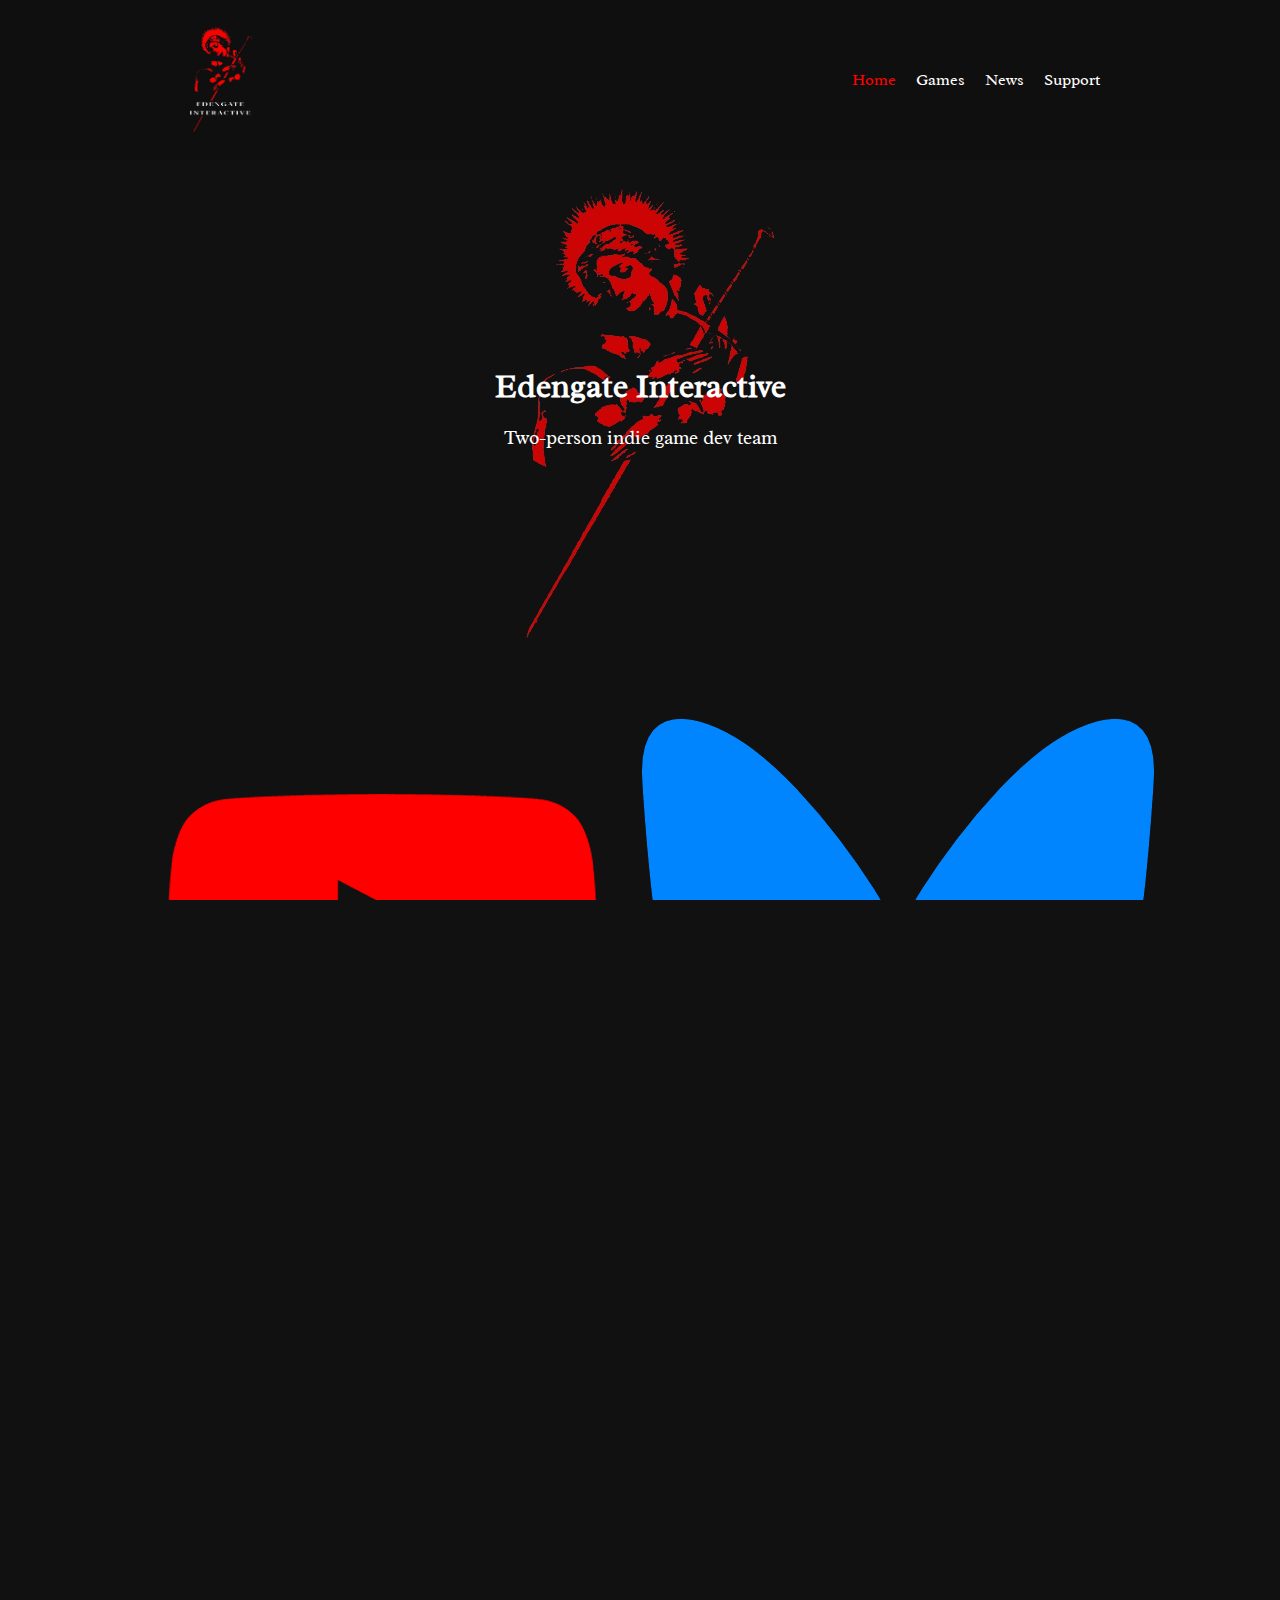
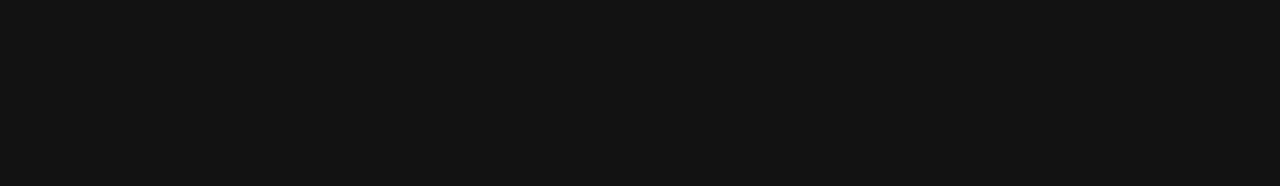
<file: index.html>
<!DOCTYPE html>
<html lang="en">
<head>
<meta charset="UTF-8">
<meta name="viewport" content="width=device-width, initial-scale=1.0">
<title>Edengate Interactive | Home</title>
<link rel="stylesheet" type="text/css" href="style.css">
</head>
<body>
<header>
    <nav>
        <div class="logo">
            <a href="index.html"><img src="images/Edengate_InteractiveNBG.png" alt="Edengate Interactive"></a>
        </div>
        <ul class="nav-links">
            <li><a href="index.html" class="active">Home</a></li>
            <li><a href="games.html">Games</a></li>
            <li><a href="news.html">News</a></li>
            <li><a href="support.html">Support</a></li>
        </ul>
    </nav>
</header>
<main>
    <section class="featured-news">
    <div class="featured-news-background">
        <img src="images/Edengate_Interactive_LogoNBG.png" alt="Edengate Interactive">
    </div>
    <div class="featured-news-content">
        <h2>Edengate Interactive</h2>
        <p>Two-person indie game dev team</p>
        <!-- <a href="full-news-article.html" class="read-more">Read More</a> -->
    </div>
</section>
</main>
<footer>
    <div class="footer-content">
        <div class="social-links">
            <a href="https://youtube.com/@EdengateInteractive" target="_blank" class="social-button youtube">
                <img src="images/youtube-icon.png" alt="YouTube">
            </a>
            <a href="https://bsky.app/profile/edengateint.bsky.social" target="_blank" class="social-button bluesky">
                <img src="images/bluesky-icon.png" alt="Bluesky">
            </a>
            <a href="https://discord.gg/nX4H3w7ZZ5" target="_blank" class="social-button discord">
                <img src="images/discord-icon.png" alt="Discord">
            </a>
        </div>
        <p>&copy; 2024 Edengate Interactive | All Rights Reserved</p>
    </div>
</footer>
</body>
</html>
</file>
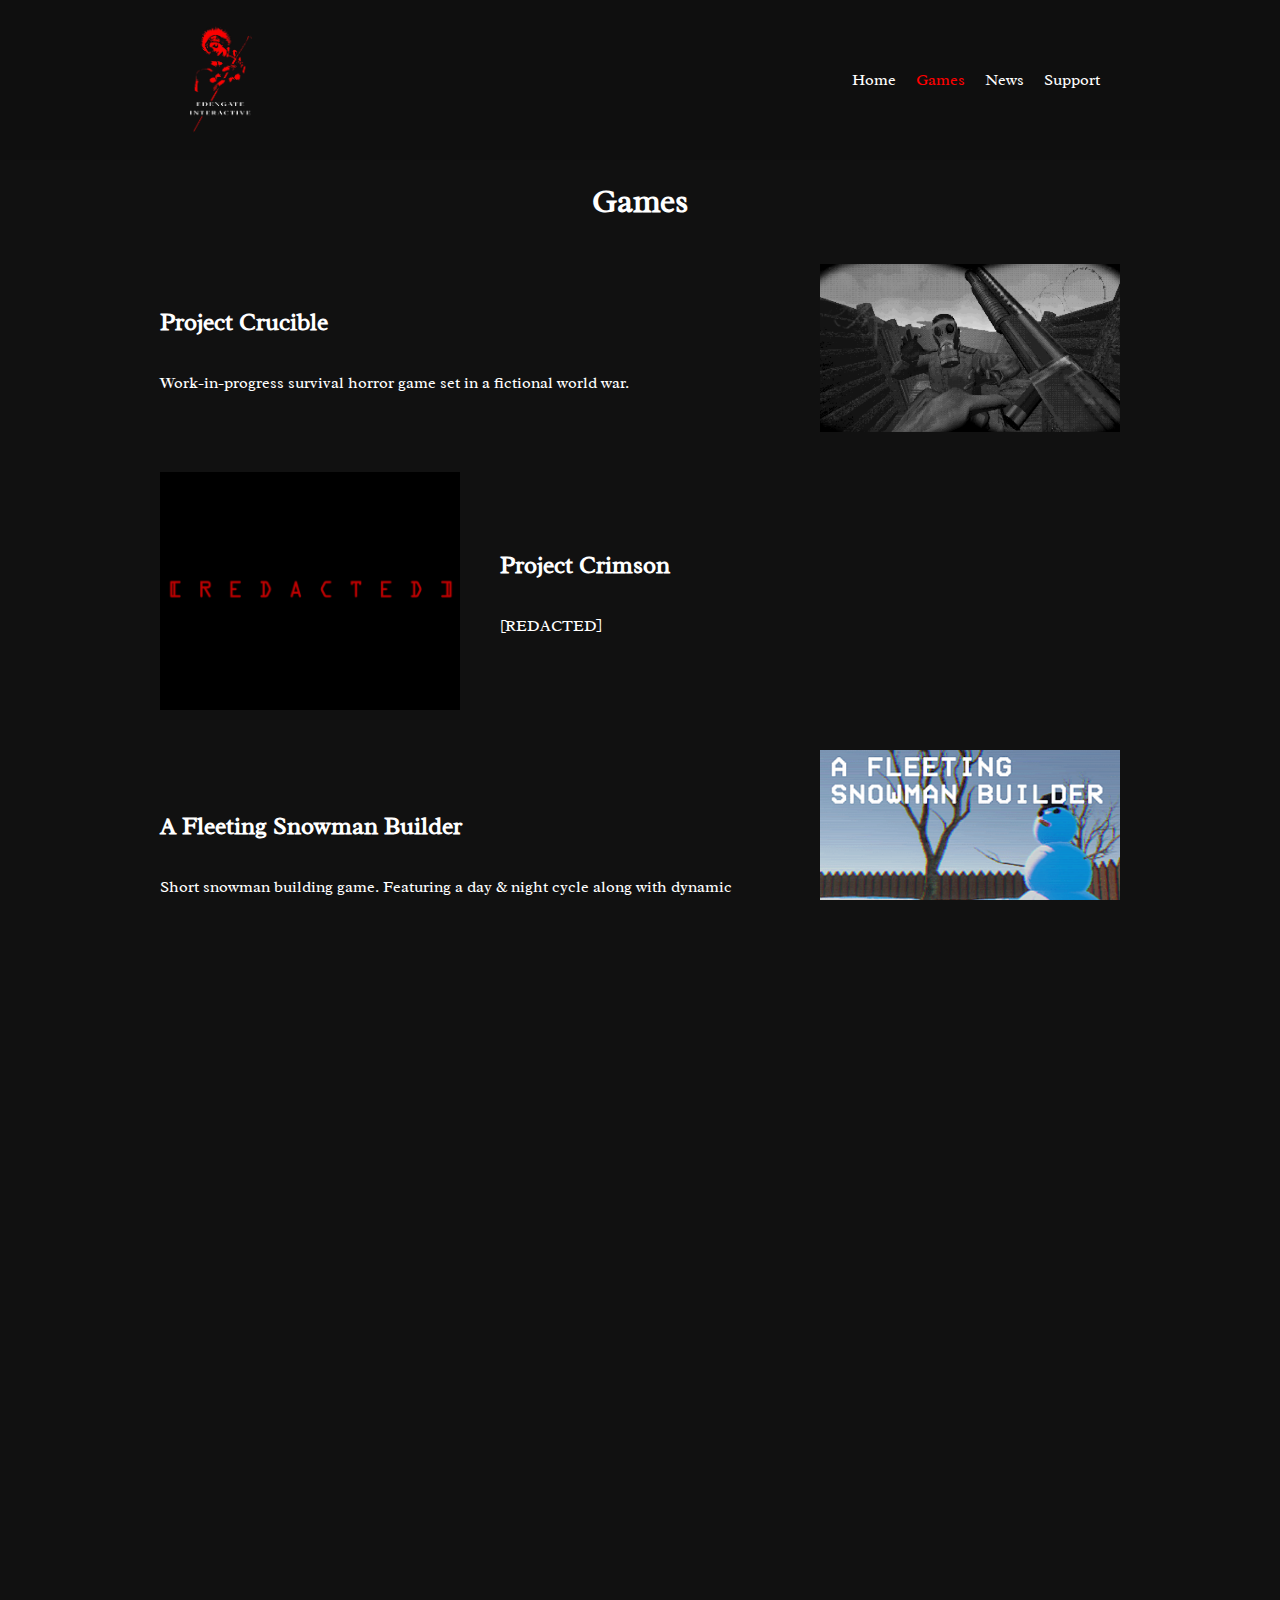
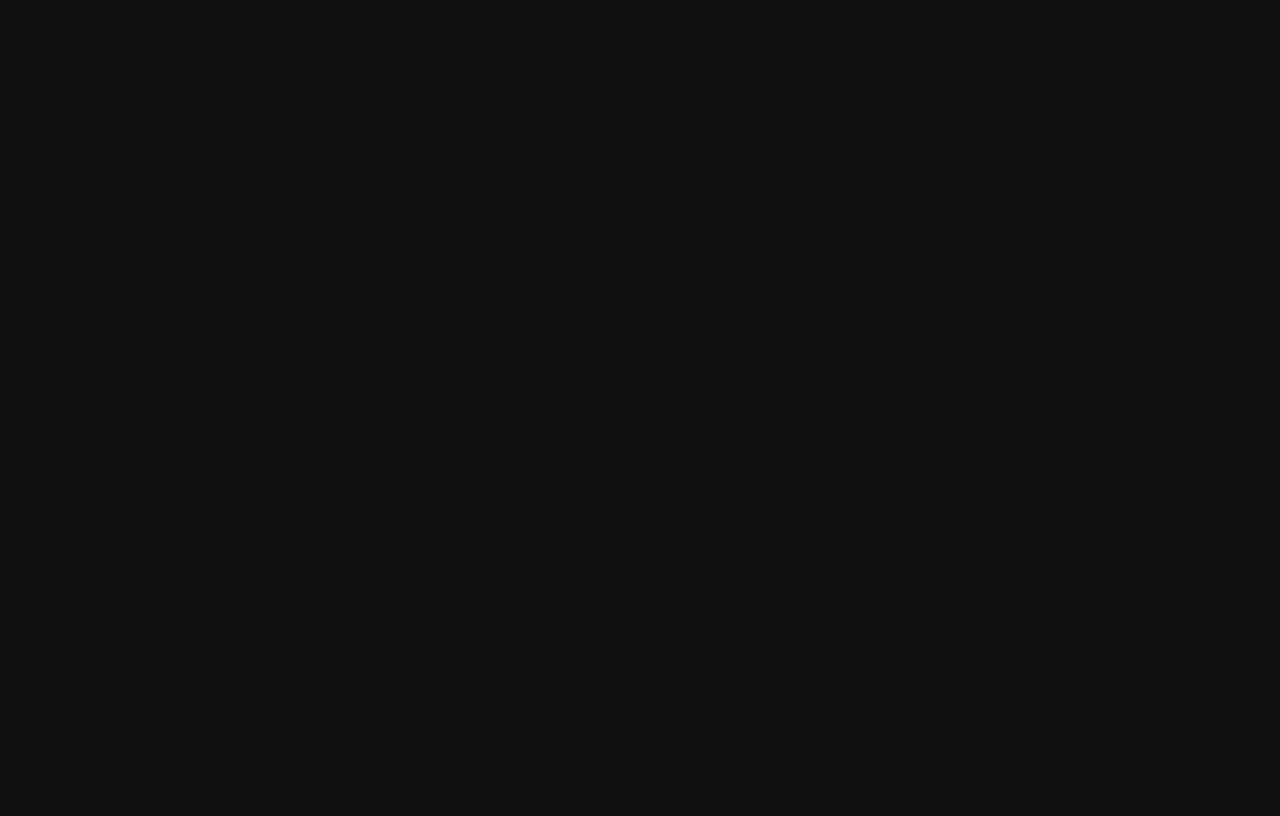
<file: games.html>
<!DOCTYPE html>
<html lang="en">
<head>
<meta charset="UTF-8">
<meta name="viewport" content="width=device-width, initial-scale=1.0">
<title>Edengate Interactive | Games</title>
<link rel="stylesheet" type="text/css" href="style.css">
</head>
<body>
<header>
    <nav>
        <div class="logo">
            <a href="index.html"><img src="images/Edengate_InteractiveNBG.png" alt="Edengate Interactive"></a>
        </div>
        <ul class="nav-links">
            <li><a href="index.html">Home</a></li>
            <li><a href="games.html" class="active">Games</a></li>
            <li><a href="news.html">News</a></li>
            <li><a href="support.html">Support</a></li>
        </ul>
    </nav>
</header>
<main>
    <div class="content">
        <h1>Games</h1>
        <section class="game-section right-layout" onclick="window.location='https://www.youtube.com/watch?v=LKf479qDXn4'">
        <div class="game-info">
            <h2>Project Crucible</h2>
            <p>Work-in-progress survival horror game set in a fictional world war.</p>
        </div>
        <img src="images/Project Crucible Devlog/ProjectCrucibleDevlog1Thumbnail.png" alt="Project Crucible">
        </section>
        <section class="game-section left-layout" onclick="handleAccessDeniedProjectCrimson()">
        <img src="images/Redacted.png" alt="Redacted">
        <div class="game-info">
            <h2>Project Crimson</h2>
            <p>[REDACTED]</p>
        </div>
        </section>
        <section class="game-section right-layout" onclick="window.location='https://mentats.itch.io/a-fleeting-snowman-builder'">
        <div class="game-info">
            <h2>A Fleeting Snowman Builder</h2>
            <p>Short snowman building game. Featuring a day & night cycle along with dynamic weather that changes each play-through.</p>
        </div>
        <img src="images/AFSB.png" alt="A Fleeting Snowman Builder">
        </section>
        <section class="game-section left-layout" onclick="window.location='https://mentats.itch.io/homesick'">
        <img src="images/Homesick.png" alt="Homesick">
        <div class="game-info">
            <h2>Homesick</h2>
            <p>Short horror game that was developed and submitted for Itch.io Scream Game Jam 2023.</p>
        </div>
        </section>
    </div>
</main>
<div id="footer-container"></div>
<script>
    fetch("footer.html")
    .then(response => response.text())
    .then(data => document.getElementById("footer-container").innerHTML = data);
</script>
    <script src="js/games.js"></script>
</body>
</html>
</file>
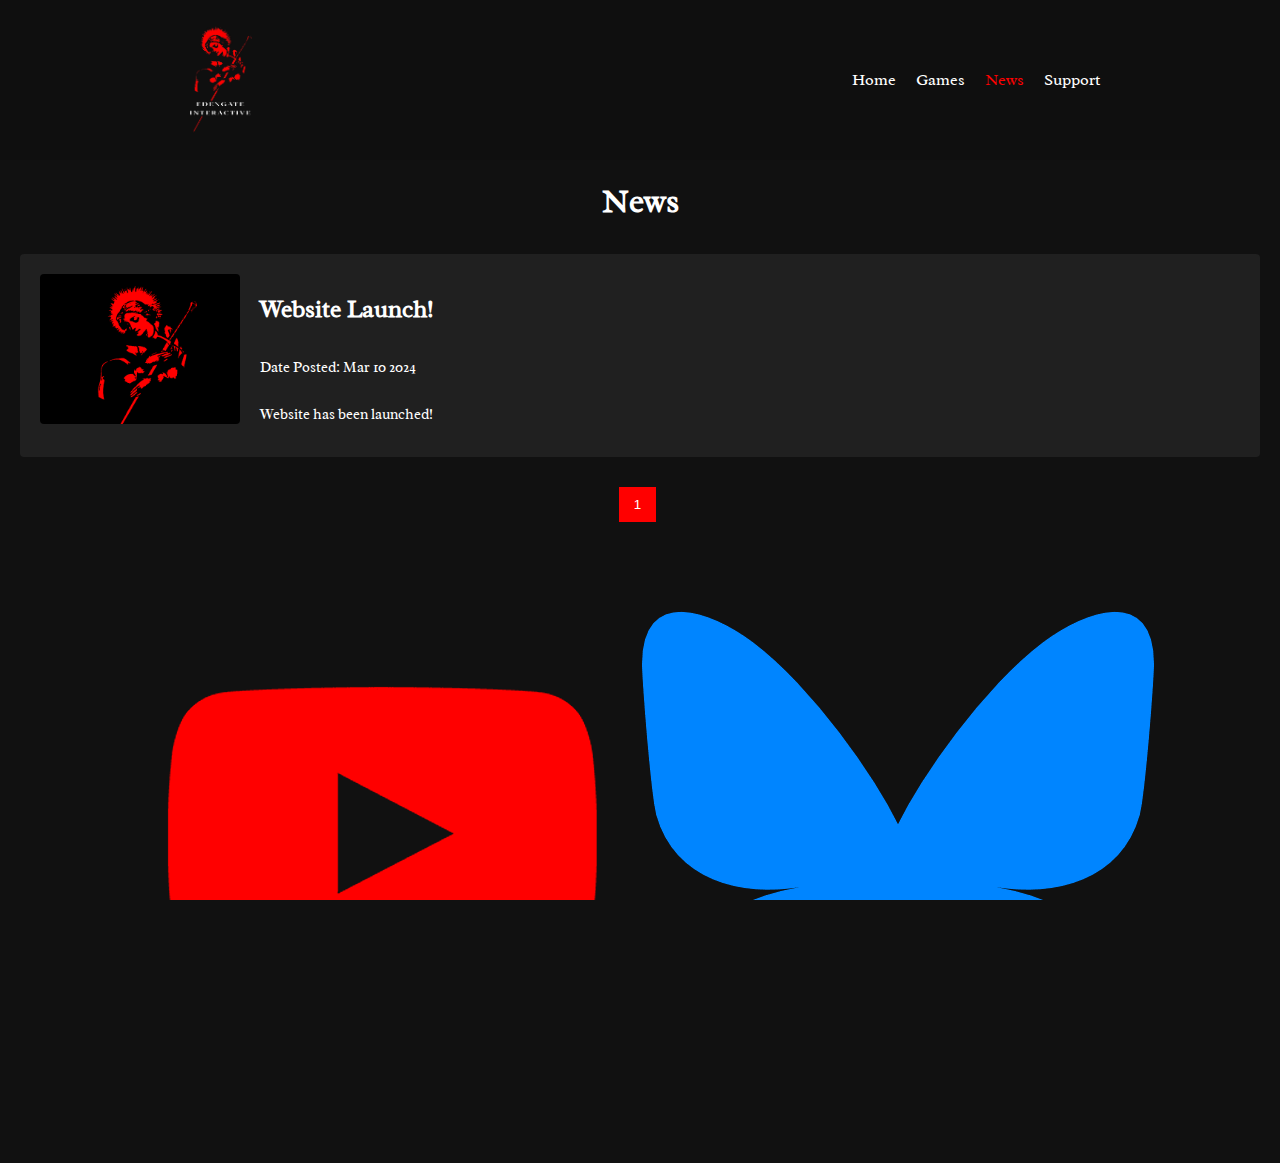
<file: news.html>
<!DOCTYPE html>
<html lang="en">
<head>
<meta charset="UTF-8">
<meta name="viewport" content="width=device-width, initial-scale=1.0">
<title>Edengate Interactive | News</title>
<link rel="stylesheet" type="text/css" href="style.css">
</head>
<body>
<header>
    <nav>
        <div class="logo">
            <a href="index.html"><img src="images/Edengate_InteractiveNBG.png" alt="Edengate Interactive"></a>
        </div>
        <ul class="nav-links">
            <li><a href="index.html">Home</a></li>
            <li><a href="games.html">Games</a></li>
            <li><a href="news.html" class="active">News</a></li>
            <li><a href="support.html">Support</a></li>
        </ul>
    </nav>
</header>
<main>
    <div class="content">
        <h1>News</h1>
        <div id="posts-container" class="posts-container"></div>
        <div id="pagination"></div>
    </div>
</main>
<footer>
    <div class="footer-content">
        <div class="social-links">
            <a href="https://youtube.com/@EdengateInteractive" target="_blank" class="social-button youtube">
                <img src="images/youtube-icon.png" alt="YouTube">
            </a>
            <a href="https://bsky.app/profile/edengateint.bsky.social" target="_blank" class="social-button bluesky">
                <img src="images/bluesky-icon.png" alt="Bluesky">
            </a>
        </div>
        <p>&copy; 2024 Edengate Interactive | All Rights Reserved</p>
    </div>
</footer>
    <script src="js/newspost.js"></script>
</body>
</html>
</file>
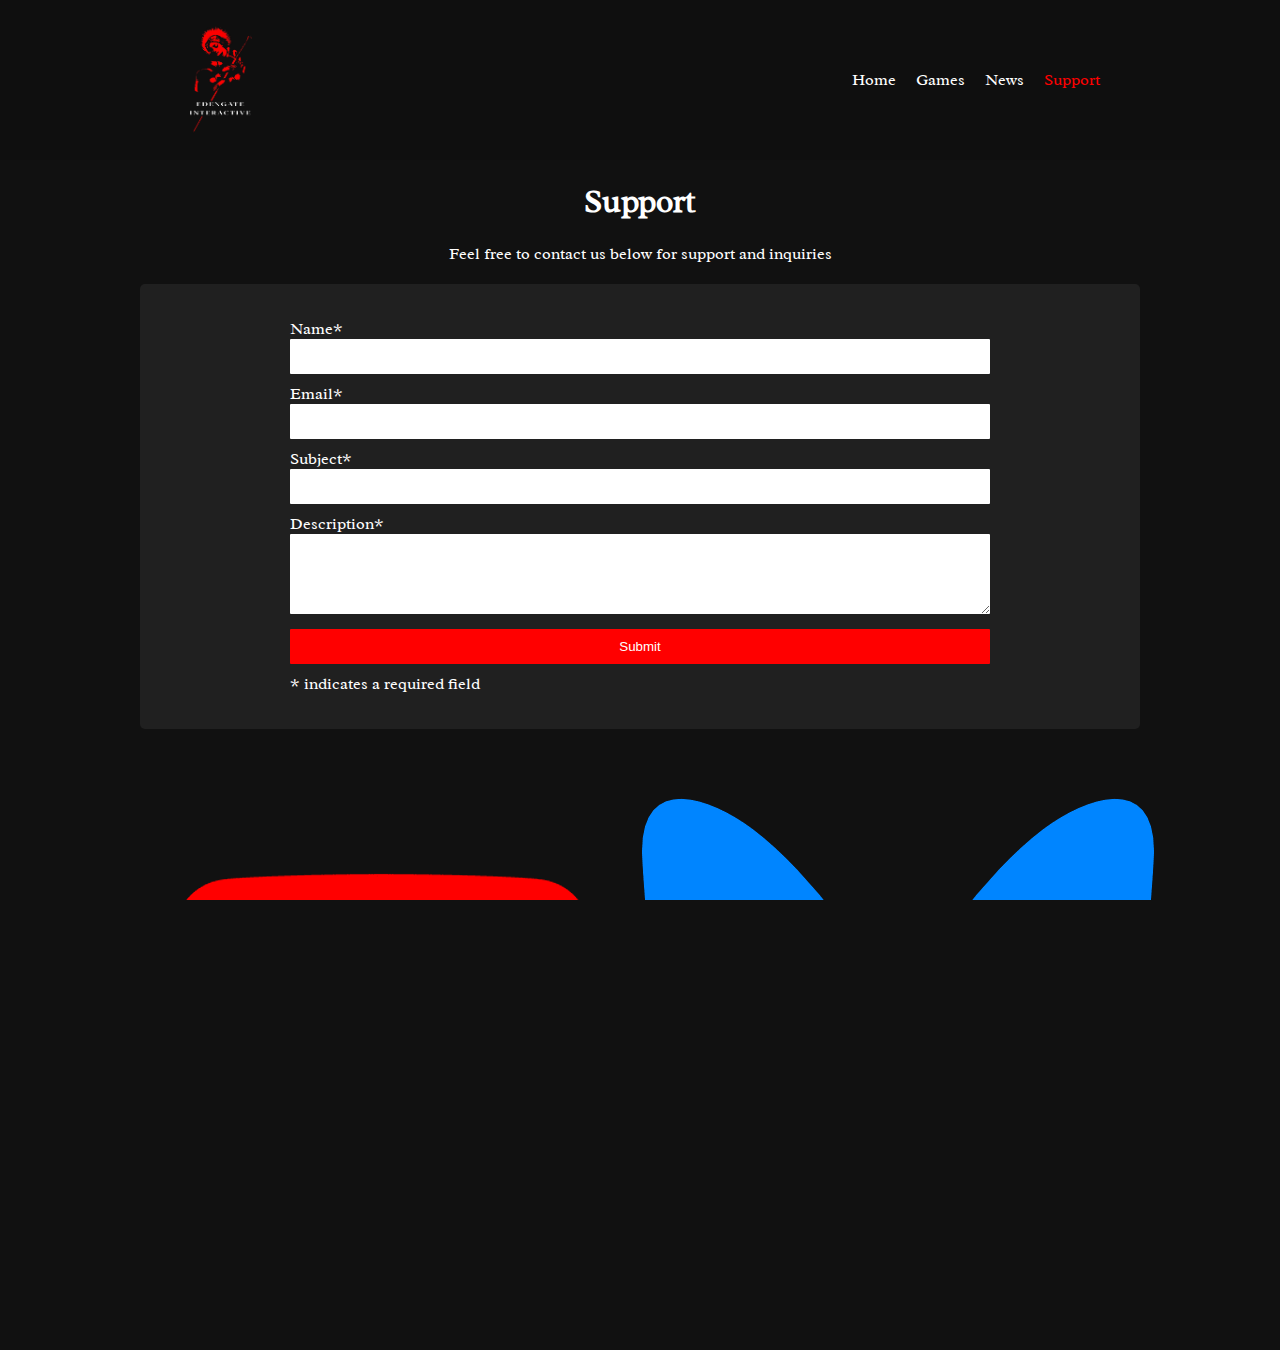
<file: support.html>
<!DOCTYPE html>
<html lang="en">
<head>
<meta charset="UTF-8">
<meta name="viewport" content="width=device-width, initial-scale=1.0">
<title>Edengate Interactive | Support</title>
<link rel="stylesheet" type="text/css" href="style.css">
</head>
<body>
<header>
    <nav>
        <div class="logo">
            <a href="index.html"><img src="images/Edengate_InteractiveNBG.png" alt="Edengate Interactive"></a>
        </div>
        <ul class="nav-links">
            <li><a href="index.html">Home</a></li>
            <li><a href="games.html">Games</a></li>
            <li><a href="news.html">News</a></li>
            <li><a href="support.html" class="active">Support</a></li>
        </ul>
    </nav>
</header>
<main>
    <div class="content">
        <h1>Support</h1>
        <p>Feel free to contact us below for support and inquiries</p>
    </div>
    <div class="form-container">
        <form action="https://formspree.io/f/mgvebqky" method="post">
            <label for="name">Name*</label><br>
            <input type="text" id="name" name="name" required><br>
            
            <label for="email">Email*</label><br>
            <input type="email" id="email" name="email" required><br>
            
            <label for="subject">Subject*</label><br>
            <input type="text" id="subject" name="subject" required><br>
            
            <label for="description">Description*</label><br>
            <textarea id="description" name="description" rows="4" required></textarea><br>
            
            <input type="submit" value="Submit">
            <div class="required-label">* indicates a required field</div>
        </form>
    </div>
</main>
<footer>
    <div class="footer-content">
        <div class="social-links">
            <a href="https://youtube.com/@EdengateInteractive" target="_blank" class="social-button youtube">
                <img src="images/youtube-icon.png" alt="YouTube">
            </a>
            <a href="https://bsky.app/profile/edengateint.bsky.social" target="_blank" class="social-button bluesky">
                <img src="images/bluesky-icon.png" alt="Bluesky">
            </a>
        </div>
        <p>&copy; 2024 Edengate Interactive | All Rights Reserved</p>
    </div>
</footer>
</body>
</html>
</file>
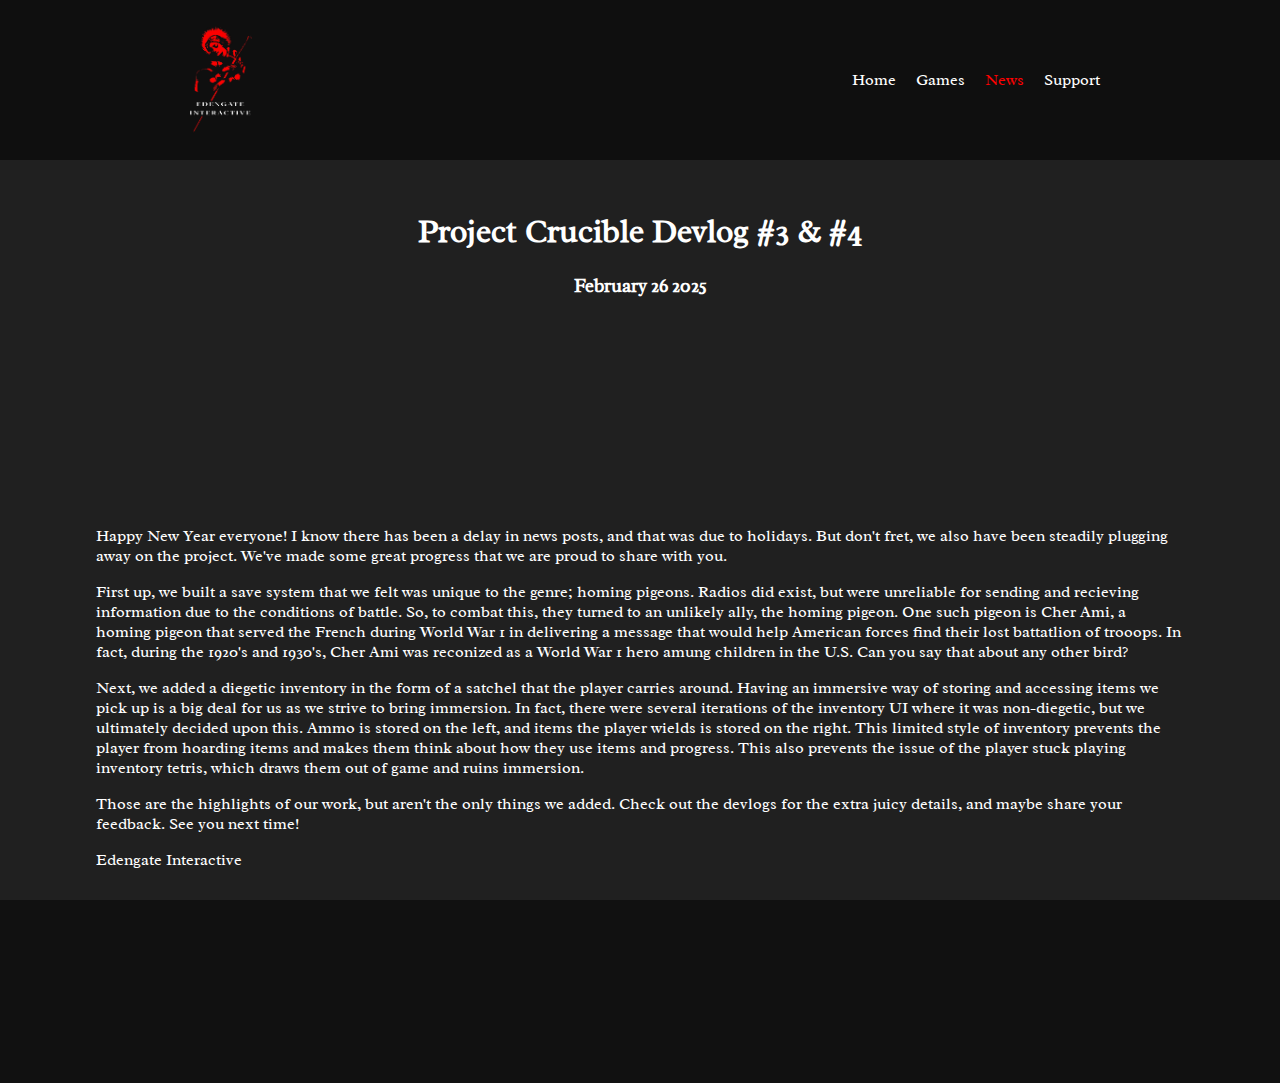
<file: newsposts/ProjectCrubileDevlog3and4.html>
<!DOCTYPE html>
<html lang="en">
<head>
<meta charset="UTF-8">
<meta name="viewport" content="width=device-width, initial-scale=1.0">
<title>Edengate Interactive | News</title>
<link rel="stylesheet" type="text/css" href="../style.css">
</head>
<body>
<header>
    <nav>
        <div class="logo">
            <a href="../index.html"><img src="../images/Edengate_InteractiveNBG.png" alt="Edengate Interactive"></a>
        </div>
        <ul class="nav-links">
            <li><a href="../index.html">Home</a></li>
            <li><a href="../games.html">Games</a></li>
            <li><a href="../news.html" class="active">News</a></li>
            <li><a href="../support.html">Support</a></li>
        </ul>
    </nav>
</header>
<main>
    <div class="content">
        <div class="article">
            <h1 id="article-title" class="article-title">Project Crucible Devlog #3 & #4</h1>
            <h3 id="article-date" class="article-date">February 26 2025</h3>
            <div id="article-media" class="article-media">
                <div class="video-container">
                    <iframe src="https://www.youtube.com/watch?v=tr2oMhj7cOo" title="Creating a UNIQUE SAVE SYSTEM For Our Survival Horror Game | PROJECT CRUCIBLE Dev Log #3" frameborder="0" allow="web-share" referrerpolicy="strict-origin-when-cross-origin" allowfullscreen></iframe>
                </div>
                <div class="video-container">
                    <iframe src="https://www.youtube.com/watch?v=Svf8Bny5O8U" title="We Added REAL TIME INVENTORY To Our Trench Survival Horror Game | PROJECT CRUCIBLE Dev Log #4" frameborder="0" allow="web-share" referrerpolicy="strict-origin-when-cross-origin" allowfullscreen></iframe>
                </div>
            </div>
            <div id="article-content" class="article-content">
                <p>Happy New Year everyone! I know there has been a delay in news posts, and that was due to holidays. But don't fret, we also have been steadily plugging away on the project.
                    We've made some great progress that we are proud to share with you.</p>
                <p>First up, we built a save system that we felt was unique to the genre; homing pigeons. Radios did exist, but were unreliable for sending and recieving information due to the conditions of battle.
                    So, to combat this, they turned to an unlikely ally, the homing pigeon. One such pigeon is Cher Ami, a homing pigeon that served the French during World War 1
                    in delivering a message that would help American forces find their lost battatlion of trooops. In fact, during the 1920's and 1930's, Cher Ami was reconized as a World War 1 hero amung children in the U.S. Can you say that about any other bird?
                <p>Next, we added a diegetic inventory in the form of a satchel that the player carries around. Having an immersive way of storing and accessing items we pick up is a big deal for us as we strive to bring immersion.
                    In fact, there were several iterations of the inventory UI where it was non-diegetic, but we ultimately decided upon this. Ammo is stored on the left, and items the player wields is stored on the right.
                    This limited style of inventory prevents the player from hoarding items and makes them think about how they use items and progress. This also prevents the issue of the player stuck playing inventory tetris, which draws them out of game and ruins immersion.
                <p>Those are the highlights of our work, but aren't the only things we added. Check out the devlogs for the extra juicy details, and maybe share your feedback. See you next time!
                <p>Edengate Interactive</p>
            </div>
        </div>
    </div>
</main>
<footer>
    <div class="footer-content">
        &copy; 2024 Edengate Interactive
    </div>
</footer>
</body>
</html>
</file>
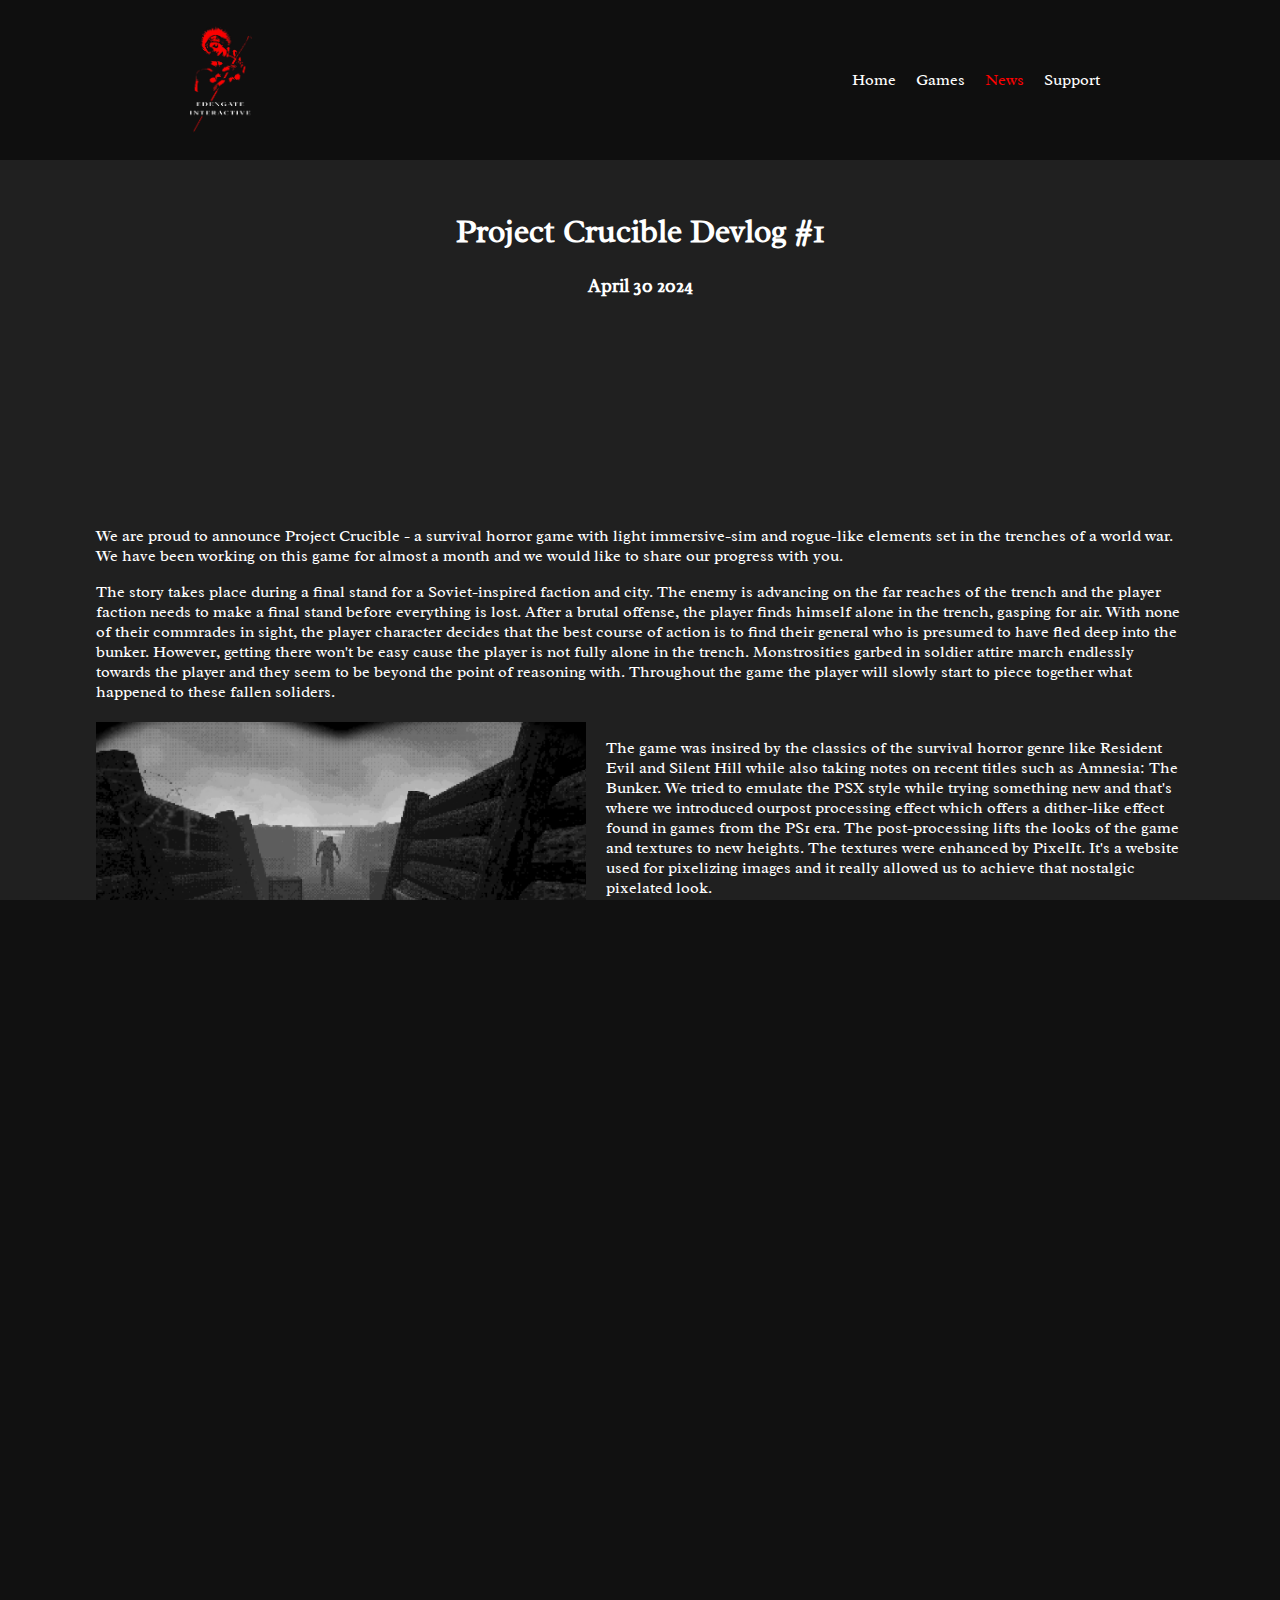
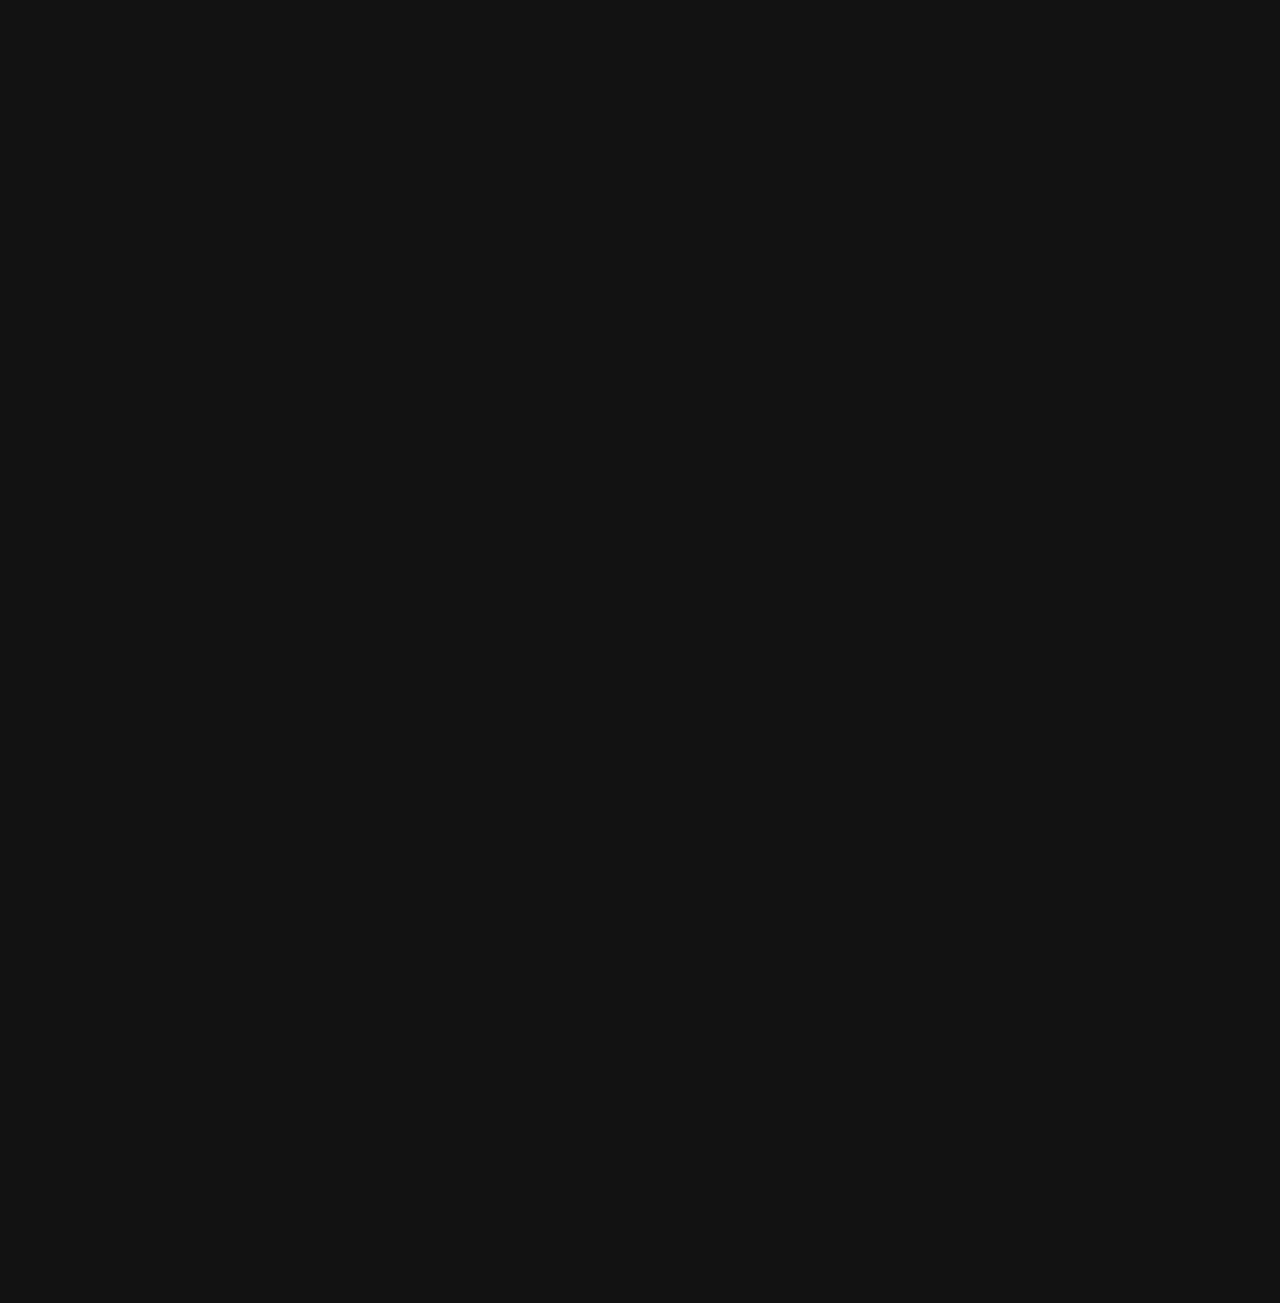
<file: newsposts/ProjectCrucibleDevlog1.html>
<!DOCTYPE html>
<html lang="en">
<head>
<meta charset="UTF-8">
<meta name="viewport" content="width=device-width, initial-scale=1.0">
<title>Edengate Interactive | News</title>
<link rel="stylesheet" type="text/css" href="../style.css">
</head>
<body>
<header>
    <nav>
        <div class="logo">
            <a href="../index.html"><img src="../images/Edengate_InteractiveNBG.png" alt="Edengate Interactive"></a>
        </div>
        <ul class="nav-links">
            <li><a href="../index.html">Home</a></li>
            <li><a href="../games.html">Games</a></li>
            <li><a href="../news.html" class="active">News</a></li>
            <li><a href="../support.html">Support</a></li>
        </ul>
    </nav>
</header>
<main>
    <div class="content">
        <div class="article">
            <h1 id="article-title" class="article-title">Project Crucible Devlog #1</h1>
            <h3 id="article-date" class="article-date">April 30 2024</h3>
            <div id="article-media" class="article-media">
                <div class="video-container">
                    <iframe src="https://www.youtube.com/embed/LKf479qDXn4" title="27 Day Progress On a Survival Horror Game | PROJECT CRUCIBLE Dev Log #1" frameborder="0" allow="web-share" referrerpolicy="strict-origin-when-cross-origin" allowfullscreen></iframe>
                </div>
            </div>
            <div id="article-content" class="article-content">
                <p>We are proud to announce Project Crucible - a survival horror game with light immersive-sim and rogue-like elements set in the trenches of a world war.
                    We have been working on this game for almost a month and we would like to share our progress with you.</p>
                <p>The story takes place during a final stand for a Soviet-inspired faction and city. The enemy is advancing on the far reaches of the trench and the player faction needs to make a final stand before everything is lost.
                    After a brutal offense, the player finds himself alone in the trench, gasping for air. With none of their commrades in sight, the player character decides that the best course of action is to find their general who is presumed to have fled deep into the bunker.
                    However, getting there won't be easy cause the player is not fully alone in the trench. Monstrosities garbed in soldier attire march endlessly towards the player and they seem to be beyond the point of reasoning with.
                    Throughout the game the player will slowly start to piece together what happened to these fallen soliders.</p>
                <div class="PCD1textimage-container-right-layout">
                    <img src="../images/Project Crucible Devlog/ProjectCrucibleDevlog1Image4.png" alt="Image 2">
                    <p>The game was insired by the classics of the survival horror genre like Resident Evil and Silent Hill while also taking notes on recent titles such as Amnesia: The Bunker.
                        We tried to emulate the PSX style while trying something new and that's where we introduced ourpost processing effect which offers a dither-like effect found in games from the PS1 era.
                        The post-processing lifts the looks of the game and textures to new heights. The textures were enhanced by PixelIt.
                        It's a website used for pixelizing images and it really allowed us to achieve that nostalgic pixelated look.</p>
                </div>
                <p>Project Crucible is going to be a blend of the survival-horror, rogue-like, and immersive-sim genre. In regards to the latter, we are yet to implement these systems and see how they interact with other systems in the world.
                    While we are still lacking immersive-sim elements, we already have some elements of the rogue-like genre and that is the random ammo spawner system. We create a game object that will choose from a list of items to spawn in the area we choose.</p>
                <div class="PCD1textimage-container-left-layout">
                    <p>The system, as of now, cycles between spawning pistol or shotgun ammo and on top of that it will spawn varying amounts so that the player never feels like they're fully ready out in the trench.
                        We hope to further iterate on this system and make every run through the trench different.
                        There are currenntly two weapons in the game - the pistol and the trenchgun. The pistol was inspired by the Tokarev TT3, a pistol used by the Soviets. The trenchgun is a world war staple when it comes to shotguns and we felt like we needed to include it regardless.
                        The guns were implemented using the NeoFPS Toolkit package from the Unity Asset Store. It is a great system that allows us to fully customize firearms through a modular wizard that makes it very convenient to set up.</p>
                    <img src="../images/Project Crucible Devlog/ProjectCrucibleDevlog1Image3.png" alt="Image 1">
                </div>
                <p>The goal of the trench, which is designated as the first half of the game, is to navigate a maze-like level and get to the bunker. To ramp up the challenge we plan to introduce obstacles that the  player needs to clear with dynamite in order to progress.
                    To further randomzie this experience we plan on creating different spawn points of these obstacles as well as dynamite - forcing the player to be thorough in their search for resources in order to tay alive and reach the bunker.
                    The aforementioned bunker will serve as second half of the game and will feature a different kind of gameplay loop compared to the trench. More details on this later.</p>
                <p>We have uploaded our first devlog on our YouTube channel going over of the contents of the game in detail while also giving you an in-depth look behind the scenes.</p>
                <p>We hope you've enjoyed this log and we will see you in the next one.</p>
                <p>Edengate Interactive</p>
            </div>
        </div>
    </div>
</main>
<footer>
    <div class="footer-content">
        <div class="social-links">
            <a href="https://youtube.com/@EdengateInteractive" target="_blank" class="social-button youtube">
                <img src="../images/youtube-icon.png" alt="YouTube">
            </a>
            <a href="https://bsky.app/profile/edengateint.bsky.social" target="_blank" class="social-button bluesky">
                <img src="../images/bluesky-icon.png" alt="Bluesky">
            </a>
            <a href="https://discord.gg/nX4H3w7ZZ5" target="_blank" class="social-button discord">
                <img src="../images/discord-icon.png" alt="Discord">
            </a>
        </div>
        <p>&copy; 2024 Edengate Interactive | All Rights Reserved</p>
    </div>
</footer>
</body>
</html>
</file>
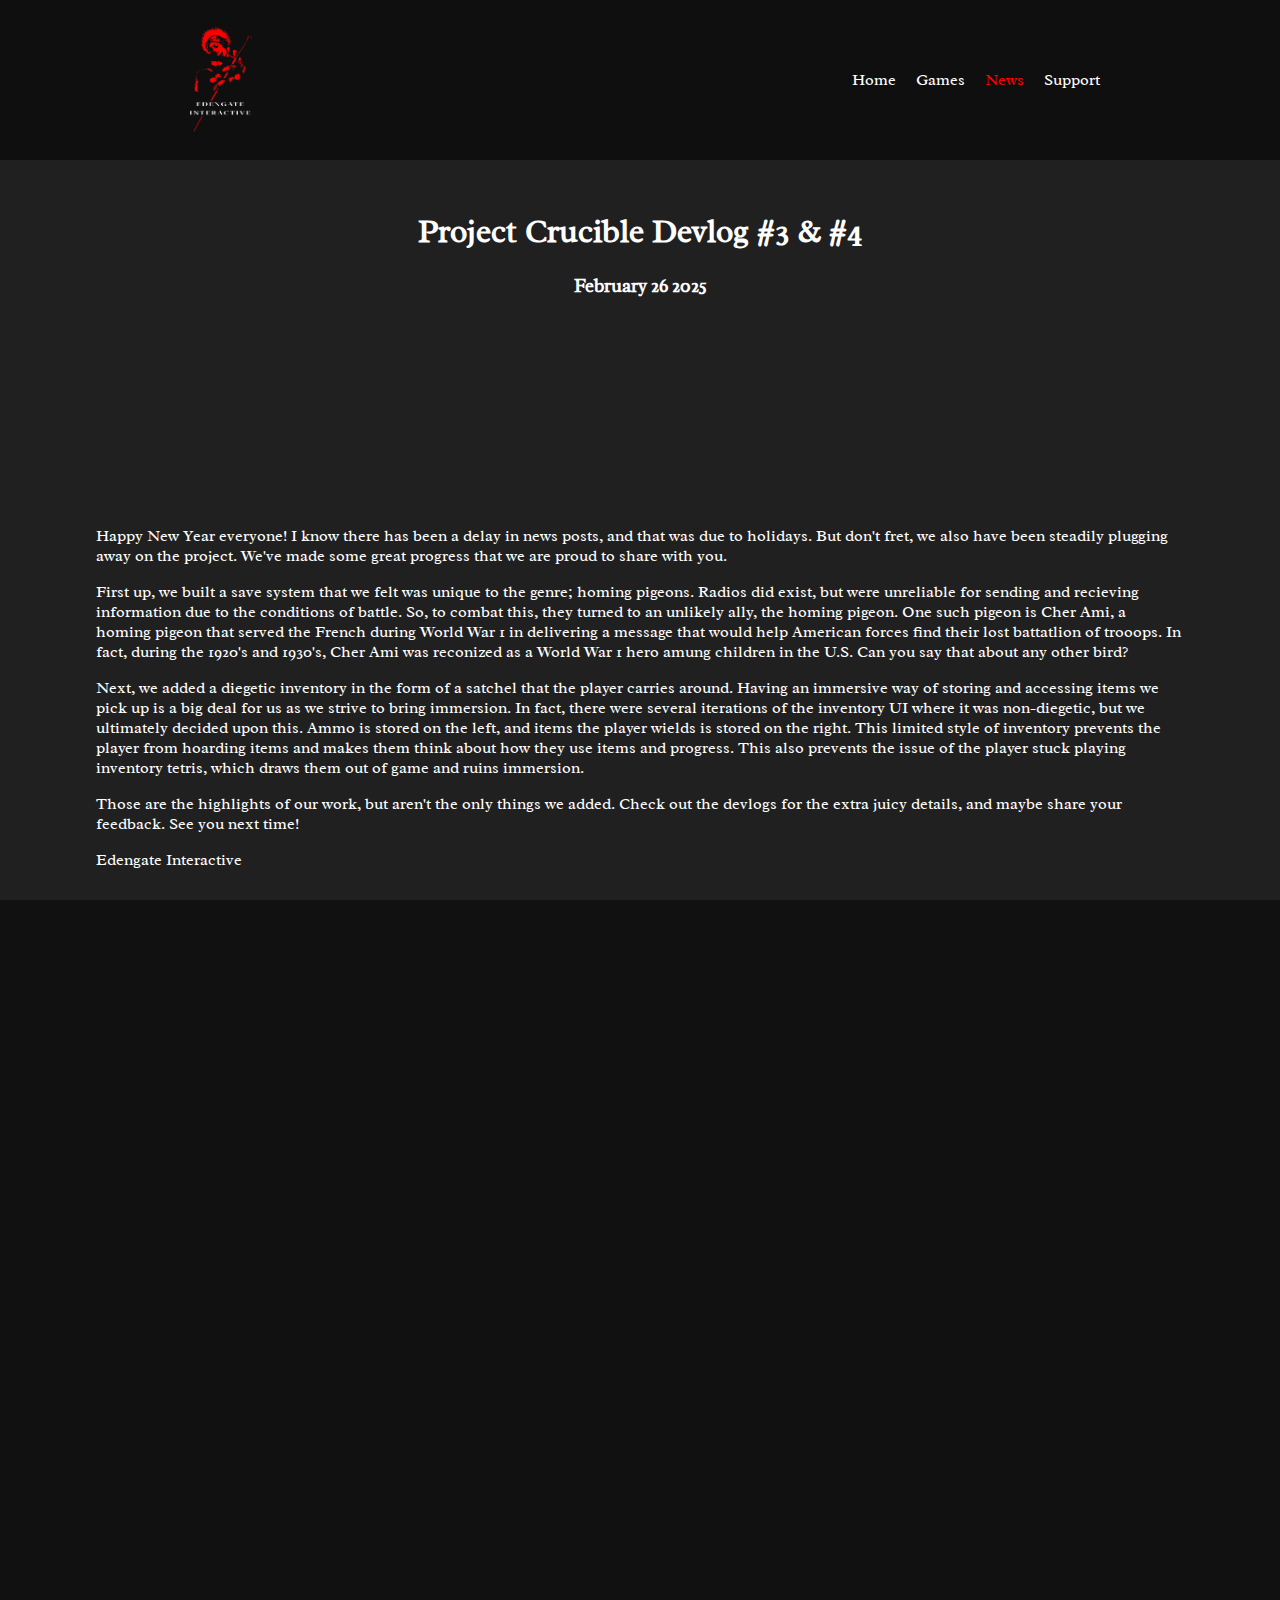
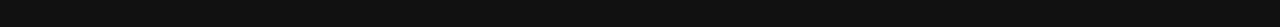
<file: newsposts/ProjectCrucibleDevlog3and4.html>
<!DOCTYPE html>
<html lang="en">
<head>
<meta charset="UTF-8">
<meta name="viewport" content="width=device-width, initial-scale=1.0">
<title>Edengate Interactive | News</title>
<link rel="stylesheet" type="text/css" href="../style.css">
</head>
<body>
<header>
    <nav>
        <div class="logo">
            <a href="../index.html"><img src="../images/Edengate_InteractiveNBG.png" alt="Edengate Interactive"></a>
        </div>
        <ul class="nav-links">
            <li><a href="../index.html">Home</a></li>
            <li><a href="../games.html">Games</a></li>
            <li><a href="../news.html" class="active">News</a></li>
            <li><a href="../support.html">Support</a></li>
        </ul>
    </nav>
</header>
<main>
    <div class="content">
        <div class="article">
            <h1 id="article-title" class="article-title">Project Crucible Devlog #3 & #4</h1>
            <h3 id="article-date" class="article-date">February 26 2025</h3>
            <div id="article-media" class="article-media">
                <div class="video-container">
                    <iframe src="https://www.youtube.com/embed/tr2oMhj7cOo" title="Creating a UNIQUE SAVE SYSTEM For Our Survival Horror Game | PROJECT CRUCIBLE Dev Log #3" frameborder="0" allow="web-share" referrerpolicy="strict-origin-when-cross-origin" allowfullscreen></iframe>
                </div>
                <div class="video-container">
                    <iframe src="https://www.youtube.com/embed/Svf8Bny5O8U" title="We Added REAL TIME INVENTORY To Our Trench Survival Horror Game | PROJECT CRUCIBLE Dev Log #4" frameborder="0" allow="web-share" referrerpolicy="strict-origin-when-cross-origin" allowfullscreen></iframe>
                </div>
            </div>
            <div id="article-content" class="article-content">
                <p>Happy New Year everyone! I know there has been a delay in news posts, and that was due to holidays. But don't fret, we also have been steadily plugging away on the project.
                    We've made some great progress that we are proud to share with you.</p>
                <p>First up, we built a save system that we felt was unique to the genre; homing pigeons. Radios did exist, but were unreliable for sending and recieving information due to the conditions of battle.
                    So, to combat this, they turned to an unlikely ally, the homing pigeon. One such pigeon is Cher Ami, a homing pigeon that served the French during World War 1
                    in delivering a message that would help American forces find their lost battatlion of trooops. In fact, during the 1920's and 1930's, Cher Ami was reconized as a World War 1 hero amung children in the U.S. Can you say that about any other bird?</p>
                <p>Next, we added a diegetic inventory in the form of a satchel that the player carries around. Having an immersive way of storing and accessing items we pick up is a big deal for us as we strive to bring immersion.
                    In fact, there were several iterations of the inventory UI where it was non-diegetic, but we ultimately decided upon this. Ammo is stored on the left, and items the player wields is stored on the right.
                    This limited style of inventory prevents the player from hoarding items and makes them think about how they use items and progress. This also prevents the issue of the player stuck playing inventory tetris, which draws them out of game and ruins immersion.</p>
                <p>Those are the highlights of our work, but aren't the only things we added. Check out the devlogs for the extra juicy details, and maybe share your feedback. See you next time!</p>
                <p>Edengate Interactive</p>
            </div>
        </div>
    </div>
</main>
<footer>
    <div class="footer-content">
        <div class="social-links">
            <a href="https://youtube.com/@EdengateInteractive" target="_blank" class="social-button youtube">
                <img src="../images/youtube-icon.png" alt="YouTube">
            </a>
            <a href="https://bsky.app/profile/edengateint.bsky.social" target="_blank" class="social-button bluesky">
                <img src="../images/bluesky-icon.png" alt="Bluesky">
            </a>
        </div>
        <p>&copy; 2024 Edengate Interactive | All Rights Reserved</p>
    </div>
</footer>
</body>
</html>
</file>
<file: style.css>
@import url('https://fonts.googleapis.com/css2?family=Radley&display=swap');

html, body {
    margin: 0;
    padding: 0;
    height: 100%;
    font-family: 'Radley', serif;
    background-color: #111;
    overflow-x: hidden;
    display: flex;
    flex-direction: column;
}

body {
    min-height: 100vh;
}

main {
    flex-grow: 1;
}

header {
    background-color: rgba(0, 0, 0, 0.1);
    padding: 20px 0;
    width: 100%;
}

nav {
    display: flex;
    justify-content: space-between;
    align-items: center;
    max-width: 960px;
    margin: 0 auto;
    padding: 0 20px;
}

.logo h1 {
    color: white;
    margin: 0;
}

.nav-links {
    list-style: none;
    margin: 0;
    padding: 0;
    display: flex;
}

.nav-links li {
    margin-right: 20px;
}

.nav-links li a {
    color: white;
    text-decoration: none;
    transition: color 0.3s ease;
}

.nav-links li a:hover,
.nav-links li a:active,
.nav-links li a.active {
    color: red;
}

.logo img {
    max-width: 120px;
    max-height: 120px;
}

.content {
        text-align: center;
        color: white;
        margin-bottom: 20px;
}

.featured-news {
    position: relative;
}

.featured-news-background {
    position: relative;
    overflow: hidden;
}

.featured-news-background img {
    width: auto;
    max-width: 90%;
    height: auto;
    display: block;
    margin: 0 auto;
    opacity: 0.8;
}

.featured-news-content {
    position: absolute;
    top: 50%;
    left: 50%;
    transform: translate(-50%, -50%);
    text-align: center;
    color: #fff;
    z-index: 1;
}

.featured-news-content h2 {
    font-size: 2em;
    margin-bottom: 10px;
}

.featured-news-content p {
    font-size: 1.2em;
    margin-bottom: 20px;
}

.featured-news-content .read-more {
    display: inline-block;
    background-color: #ff9900;
    color: #fff;
    padding: 10px 20px;
    text-decoration: none;
    border-radius: 5px;
}

.game-section {
    display: flex;
    align-items: center;
    margin-bottom: 40px;
    max-width: 1000px;
    margin: 0 auto;
    border-radius: 4px;
    padding: 20px;
    transition: transform 200ms ease-in-out, box-shadow 200ms ease-in-out;
}

.game-section:hover {
    transform: translateX(-7px);
    box-shadow: 0px 0px 20px rgba(255, 0, 0, 0.5);
}

.game-section img {
    max-width: 300px;
    margin: 0 20px;
    object-fit: cover;
}

.game-info {
    flex: 1;
    max-width: calc(100% - 340px);
}

.left-layout .game-section {
    justify-content: flex-start;
}

.right-layout .game-section {
    justify-content: flex-end;
}

.left-layout .game-info,
.right-layout .game-info {
    text-align: left;
    padding: 20px;
    display: grid;
}

.posts-container {
    display: flex;
    flex-direction: column;
    align-items: center;
}

.post-card{
    display: flex;
    justify-content: center;
    padding: 20px;
    margin: 10px;
    width: 1200px;
    max-width: 1200px;
    border-radius: 4px;
    background-color: #202020;
    transition: transform 200ms ease-in-out, box-shadow 200ms ease-in-out;
}

.post-card:hover {
    transform: translateX(-7px);
    box-shadow: 0px 0px 20px rgba(255, 0, 0, 0.5);
}

.post-thumbnail {
    flex: 0 0 auto;
    margin-right: 20px;
    max-width: 200px;
    max-height: 150px;
    border-radius: 4px;
    overflow: hidden;
}

.post-thumbnail img {
    width: 100%;
    height: auto;
    object-fit: cover;
}

.post-content {
    flex: 1;
    display: flex;
    flex-direction: column;
    justify-content: space-between;
}

.post-title {
    font-size: 1.5rem;
    color: white;
    text-align: left;
}

.post-date,
.post-description {
    font-size: 0.9rem;
    color: white;
    text-align: left;
}

@media (max-width: 768px) {
    .nav-links {
        display: block;
        text-align: center;
    }

    .nav-links li {
        display: block;
        margin: 10px 0;
    }

    .logo {
        max-width: 120px;
    }

    .game-section {
        max-width: 80%;
    }

    .game-section img {
        max-width: 150px;
    }

    .game-info {
        font-size: 10px;
    }

    .post-card {
        width: 80%;
        margin-left: 5%;
    }

    .post-thumbnail {
        max-width: 130px;
        max-height: 125px;
    }

    .form-container {
        padding: 20px;
        max-width: 100%;
    }

    .form-container input,
    .form-container textarea {
        width: 100%;
    }

    .form-container {
    background-color: #202020;
    border-radius: 5px;
    max-width: 700px;
    margin: 0 auto;
    display: flex;
    flex-direction: column;
    justify-content: center;
    width: 100%;
    }
}

@media (max-width: 600px) {
    .logo img {
        max-width: 100px;
    }

    .game-section {
        flex-direction: column;
        align-items: center;
        padding: 10px;
        max-width: 90%;
    }

    .game-section img {
        max-width: 100%;
        margin: 10px 0;
    }

    .game-info {
        text-align: center;
        font-size: 14px;
        max-width: 100%;
    }

    .post-card {
        width: 100%;
        margin: 5px 0;
    }

    .post-thumbnail {
        max-width: 100px;
        max-height: 100px;
    }

    .footer-content {
        font-size: 12px;
    }

    .video-container iframe {
        width: 100%;
    }

    .form-container {
    background-color: #202020;
    border-radius: 5px;
    max-width: 700px;
    margin: 0 auto;
    display: flex;
    flex-direction: column;
    justify-content: center;
    width: 100%;
    }
}

#pagination {
    margin-top: 20px;
}

#pagination button {
    background-color: #202020;
    color: white;
    border: none;
    padding: 10px 15px;
    margin-right: 5px;
    cursor: pointer;
    transition: background-color 0.3s;
}

#pagination button:hover,
#pagination button.active {
    background-color: #FF0000;
}

.form-container {
    background-color: #202020;
    padding: 35px 150px 35px 150px;
    border-radius: 5px;
    max-width: 700px;
    margin: 0 auto;
    display: flex;
    flex-direction: column;
    justify-content: center;
    width: 100%;
}

.form-container label {
    color: white;
    text-align: left;
    width: 100%;
}

.form-container input[type="text"],
.form-container input[type="email"],
.form-container textarea {
    width: 100%;
    padding: 10px;
    margin-bottom: 10px;
    border: none;
    border-radius: 1px;
    box-sizing: border-box;
}

.form-container input[type="submit"] {
    width: 100%;
    padding: 10px;
    background-color: #FF0000;
    color: white;
    border: none;
    border-radius: 1px;
    cursor: pointer;
}

.form-container input[type="submit"]:hover {
    background-color: #9E0000;
}

.required-label {
    color: #FFF;
    padding-top: 10px;
}

.article {
    background-color: #202020;
    padding-top: 30px;
    padding-bottom: 100px;
}

.article-media {
    display: flex;
    justify-content: center;
    gap: 20px;
    flex-wrap: wrap;
    margin-bottom: 20px;
}

.article-media img {
    max-width: 40%;
    height: auto;
    object-fit: contain;
}

.video-container {
    width: 300px;
    height: 169px;
    margin: 10px 0;
}

.video-container iframe {
    width: 100%;
    height: 100%;
}

.article-content {
    text-align: left;
    margin-left: auto;
    margin-right: auto;
    max-width: 85%;
    padding: 0 10px;
}

.PCD1textimage-container-left-layout {
    display: flex;
    justify-content: space-between;
    margin-top: 20px;
}

.PCD1textimage-container-left-layout img {
    max-width: 45%;
    height: auto;
    margin-left: 20px;
    object-fit: contain;
}

.PCD1textimage-container-right-layout {
    display: flex;
    justify-content: space-between;
    margin-top: 20px;
}

.PCD1textimage-container-right-layout img {
    max-width: 45%;
    height: auto;
    margin-right: 20px;
    object-fit: contain;
}

@media (max-width: 599.95px) {
    .PCD1textimage-container-left-layout img,
    .PCD1textimage-container-right-layout img {
        max-width: 60%;
        object-fit: contain;
    }
}

.PCD1image-container {
    display: flex;
    justify-content: space-between;
    margin-top: 20px;
}

.PCD1image-container img {
    max-width: 45%;
    height: auto;
}

footer {
    color: white;
    text-align: center;
    padding: 20px;
    margin-top: 20px;
}

.footer-content {
    font-size: 14px;
}
</file>
